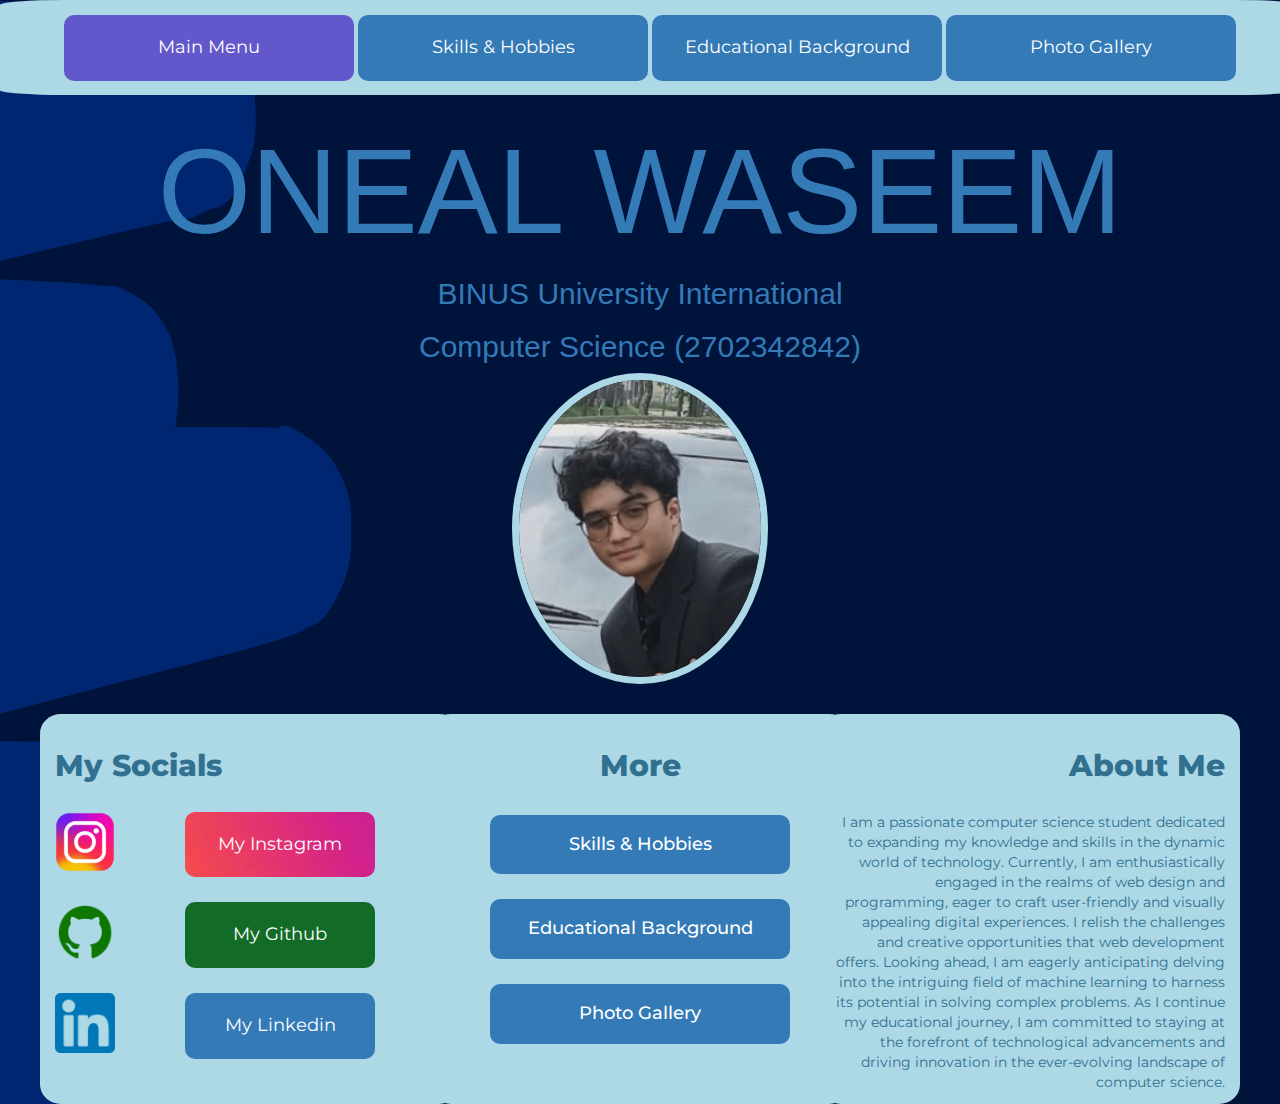
<file: index.html/index.html>
<!DOCTYPE html>
<html lang="en">
<head>
    <meta charset="UTF-8">
    <link rel="stylesheet" href="https://maxcdn.bootstrapcdn.com/bootstrap/3.4.1/css/bootstrap.min.css">
    <link rel="stylesheet" href="style.css">
    <meta name="viewport" content="width=device-width, initial-scale=1.0">
    <title>Main Page</title>
</head>
<body>
    <div class="divcenterbar">
        <a href="index1.html">
        <button class="button bg-primary" style="width: 290px;background-color:rgb(98, 88, 204);"><span>Main Menu </span></button>
        </a>
        <a href="index2.html">
        <button class="button bg-primary" style="width: 290px;"><span>Skills & Hobbies </span></button>
        </a>
        <a href="index3.html">
        <button class="button bg-primary" style="width: 290px;"><span>Educational Background </span></button>
        </a>
        <a href="index4.html">
        <button class="button bg-primary" style="width: 290px;"><span>Photo Gallery </span></button>
        </a>
    </div>
        
    <h1 class="text-primary text-center" style="font-size:120px;">ONEAL WASEEM</h1>
    <h2 class="text-primary text-center">BINUS University International</h2>
    <h2 class="text-primary text-center">Computer Science (2702342842)</h2>
    <img class="imgme" src="selfie.jpeg">

    <div class="divleft">
        <h2 class="text-left text-info">My Socials</h2><br>

        <a href="https://www.instagram.com/oneal_cloud/">
        <button class="button" style="background-image: url(instagrambackground.jpg);"><span>My Instagram </span></button>
        </a>
        <img src="instagram.png" class="imglogo"/>

        <a href="https://github.com/ghonilcloud">
        <button class="button" style="background-color: #126b27;"><span>My Github </span></button>
        </a>
        <img src="github.png" class="imglogo"/>

        <a href="https://www.linkedin.com/in/oneal-wassem-63b337192/">
        <button class="button bg-primary"><span>My Linkedin </span></button>
        </a>
        <img src="linkedin.png" class="imglogo"/>
    </div>

    <div class="divright">
        <h2 class="text-right text-info">About Me</h2><br>
        <p class="text-right text-info">I am a passionate computer science student dedicated to expanding my knowledge and skills in the dynamic world of technology. Currently, I am enthusiastically engaged in the realms of web design and programming, eager to craft user-friendly and visually appealing digital experiences. I relish the challenges and creative opportunities that web development offers. Looking ahead, I am eagerly anticipating delving into the intriguing field of machine learning to harness its potential in solving complex problems. As I continue my educational journey, I am committed to staying at the forefront of technological advancements and driving innovation in the ever-evolving landscape of computer science.</p>
    </div>

    <div class="divcenter">
        <h2 class="text-center text-info">More</p><br>
        <a href="index2.html">
        <button class="button bg-primary" style="width: 300px;"><span>Skills & Hobbies </span></button>
        </a>
        <br>
        <a href="index3.html">
        <button class="button bg-primary" style="width: 300px;"><span>Educational Background </span></button>
        </a>
        <br>
        <a href="index4.html">
        <button class="button bg-primary" style="width: 300px;"><span>Photo Gallery </span></button>
        </a>
    </div>

    

    
</body>
</file>
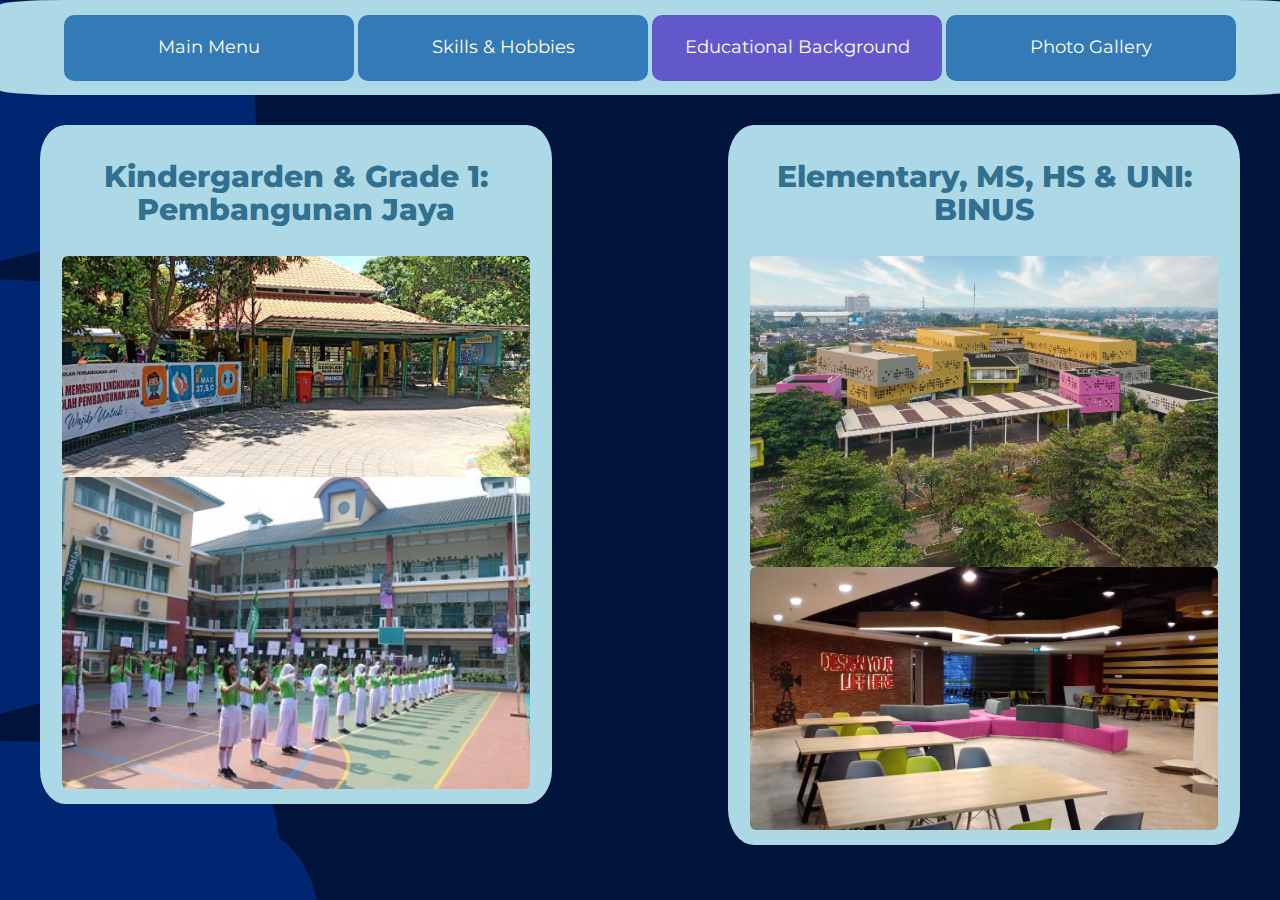
<file: index.html/index3.html>
<!DOCTYPE html>
<html lang="en">
<head>
    <meta charset="UTF-8">
    <link rel="stylesheet" href="https://maxcdn.bootstrapcdn.com/bootstrap/3.4.1/css/bootstrap.min.css">
    <link rel="stylesheet" href="style.css">
    <meta name="viewport" content="width=device-width, initial-scale=1.0">
    <title>Educational Background</title>
</head>
<body>
    <div class="divcenterbar">
        <a href="index.html">
        <button class="button bg-primary" style="width: 290px;"><span>Main Menu </span></button>
        </a>
        <a href="index2.html">
        <button class="button bg-primary" style="width: 290px;"><span>Skills & Hobbies </span></button>
        </a>
        <a href="index3.html">
        <button class="button bg-primary" style="width: 290px;background-color:rgb(98, 88, 204);"><span>Educational Background </span></button>
        </a>
        <a href="index4.html">
        <button class="button bg-primary" style="width: 290px;"><span>Photo Gallery </span></button>
        </a>
        </div>

    <div class="divlefthalf">
        <h2 class="text-center text-info">Kindergarden & Grade 1: Pembangunan Jaya</h2><br>
        <img src="kindergarden.jpg" class="img-rounded" style="width:97%; margin-left:7px">
        <img src="grade1.jpg" class="img-rounded" style="width:97%; margin-left:7px">
    </div>

    <div class="divrighthalf">
        <h2 class="text-center text-info">Elementary, MS, HS & UNI: BINUS</h2><br>
        <img src="serpong.jpg" class="img-rounded" style="width:97%; margin-left:7px">
        <img src="fx.jpg" class="img-rounded" style="width:97%; margin-left:7px">
    </div>
</file>
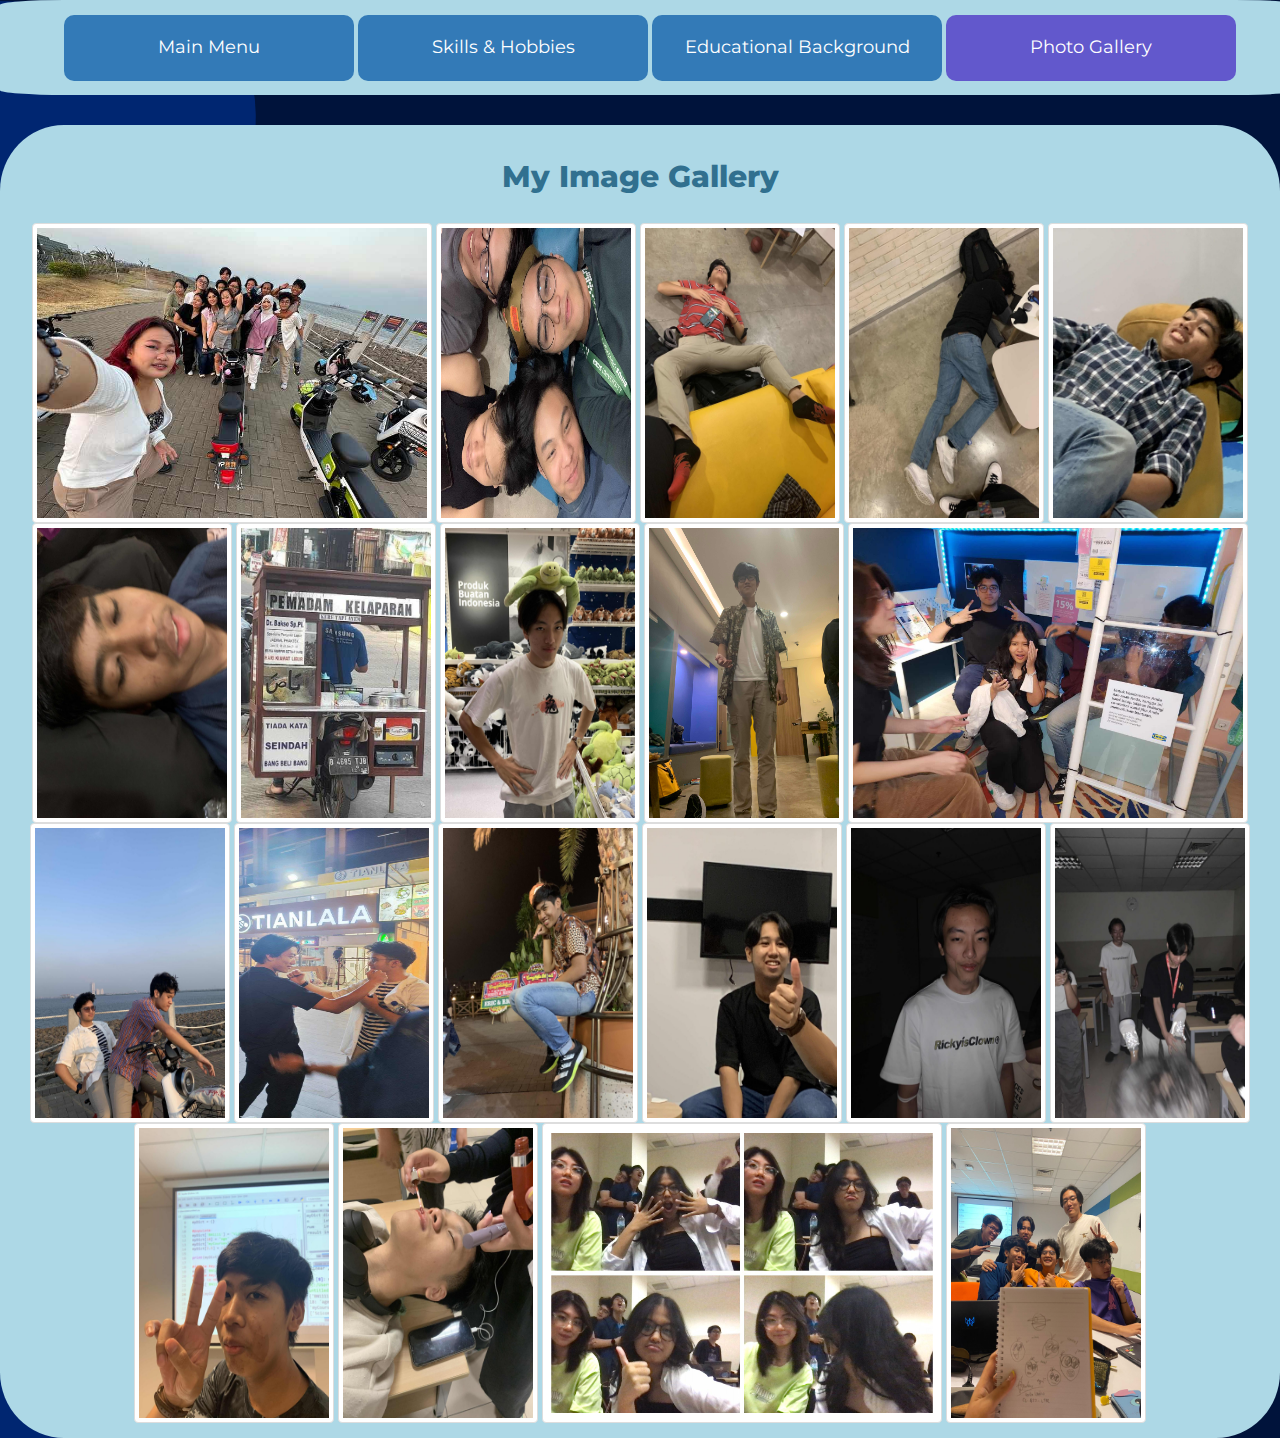
<file: index.html/index4.html>
<!DOCTYPE html>
<html lang="en">
<head>
    <meta charset="UTF-8">
    <link rel="stylesheet" href="https://maxcdn.bootstrapcdn.com/bootstrap/3.4.1/css/bootstrap.min.css">
    <link rel="stylesheet" href="style.css">
    <meta name="viewport" content="width=device-width, initial-scale=1.0">
    <title>Photo Gallery</title>
</head>
<body>
    <div class="divcenterbar">
        <a href="index.html">
        <button class="button bg-primary" style="width: 290px;"><span>Main Menu </span></button>
        </a>
        <a href="index2.html">
        <button class="button bg-primary" style="width: 290px;"><span>Skills & Hobbies </span></button>
        </a>
        <a href="index3.html">
        <button class="button bg-primary" style="width: 290px;"><span>Educational Background </span></button>
        </a>
        <a href="index4.html">
        <button class="button bg-primary" style="width: 290px;background-color:rgb(98, 88, 204);"><span>Photo Gallery </span></button>
        </a>
        </div>

        <div class="divgallery">
            <h2 class="text-center text-info">My Image Gallery</h2><br>
            <img src="21.jpg" alt="21" class="img-thumbnail" style="width:400px;height:300px;">
            <img src="2.jpg" alt="2" class="img-thumbnail" style="width:200px;height:300px;">
            <img src="3.jpg" alt="3" class="img-thumbnail" style="width:200px;height:300px;">
            <img src="4.jpg" alt="4" class="img-thumbnail" style="width:200px;height:300px;">
            <img src="5.jpg" alt="5" class="img-thumbnail" style="width:200px;height:300px;">
            <img src="6.jpg" alt="6" class="img-thumbnail" style="width:200px;height:300px;">
            <img src="7.jpg" alt="7" class="img-thumbnail" style="width:200px;height:300px;">
            <img src="8.jpg" alt="8" class="img-thumbnail" style="width:200px;height:300px;">
            <img src="9.jpg" alt="9" class="img-thumbnail" style="width:200px;height:300px;">
            <img src="10.jpg" alt="10" class="img-thumbnail" style="width:400px;height:300px;">
            <img src="11.jpg" alt="11" class="img-thumbnail" style="width:200px;height:300px;">
            <img src="12.jpg" alt="12" class="img-thumbnail" style="width:200px;height:300px;">
            <img src="13.jpg" alt="13" class="img-thumbnail" style="width:200px;height:300px;">
            <img src="14.jpg" alt="14" class="img-thumbnail" style="width:200px;height:300px;">
            <img src="15.jpg" alt="15" class="img-thumbnail" style="width:200px;height:300px;">
            <img src="16.jpg" alt="16" class="img-thumbnail" style="width:200px;height:300px;">
            <img src="17.jpg" alt="17" class="img-thumbnail" style="width:200px;height:300px;">
            <img src="18.jpg" alt="18" class="img-thumbnail" style="width:200px;height:300px;">
            <img src="19.jpg" alt="19"class="img-thumbnail" style="width:400px;height:300px;">
            <img src="20.jpg" alt="20" class="img-thumbnail" style="width:200px;height:300px;">
        </div>
</file>
<file: index.html/style.css>
@font-face {
    font-family: Montserrat;
    src: url(Montserrat-VariableFont_wght.ttf);
}
@font-face {
    font-family: MontserratBold;
    src: url(Montserrat-ExtraBold.ttf);
}
@font-face {
    font-family: MontserratBoldItalic;
    src: url(Montserrat-BoldItalic.ttf);
}

p {
    padding: 0px;
    margin: 0px;
    font-family: Montserrat;
}

body {
    background-image: url('background.jpg');
}

.h1name {
    font-family: MontserratBold;
    text-align: center;
    color: lightblue;
    font-size: 120px;
    margin: 0px;
    margin-top: 40px;
    padding: 0px;
}
.h2line1 {
    font-family: MontserratBold;
    text-align: center;
    color: lightblue;
    font-size: 30px;
    margin: 0px;
    padding: 0px;
}
.h2line2 {
    font-family: MontserratBold;
    text-align: center;
    color: lightblue;
    font-size: 30px;
    margin: 0px;
    margin-bottom: 40px;
    padding: 0px;
}

div {
    padding: 15px;
    text-align: center;
    font-family: MontserratBold;
    border-radius: 5%;
}
.divleft {
    background: lightblue;
    float: left;
    margin-left: 40px;
    width: 420px;
    height: 390px;
}
.divlefthalf {
    background: lightblue;
    float: left;
    margin-left: 40px;
    text-align: left;
    width: 40%;
    height: auto;
}
.divcenter {
    background: lightblue;
    display: block;
    margin-left: auto;
    margin-right: auto;
    width: 420px;
    height: 390px;
}
.divgallery {
    background: lightblue;
    float: left;
    width: auto;
    height: auto;
}
.divcenterbar {
    background: lightblue;
    display: block;
    margin-left: auto;
    margin-right: auto;
    margin-bottom: 30px;
    width: 1300px;
    height: 95px;
}
.divright {
    background: lightblue;
    float: right;
    margin-right: 40px;
    width: 420px;
    height: 390px;
}
.divrighthalf {
    background: lightblue;
    float: right;
    margin-right: 40px;
    text-align: left;
    width: 40%;
    height: auto
}

.imglogo {
    height:60px;
    width:60px;
    float: left;
    padding-right: 0px;
}
.imgme {
    border-radius: 90%;
    display: block;
    margin-left: auto;
    margin-right: auto;
    margin-bottom: 30px;
    width: 20%;
    border: 7px solid lightblue
}

.button {
    border-radius: 10px;
    border: none;
    color: #FFFFFF;
    text-align: center;
    font-size: 18px;
    font-family: Montserrat;
    padding: 20px;
    width: 190px;
    transition: all 0.5s;
    cursor: pointer;
    margin-bottom: 25px;
  }
  
  .button span {
    cursor: pointer;
    display: inline-block;
    position: relative;
    transition: 0.5s;
  }
  
  .button span:after {
    content: '\00bb';
    position: absolute;
    opacity: 0;
    top: 0;
    right: -20px;
    transition: 0.5s;
  }
  
  .button:hover span {
    padding-right: 25px;
  }
  
  .button:hover span:after {
    opacity: 1;
    right: 0;
  }

  #panel, #flip {
    padding: 5px;
    text-align: left;
    border: solid 1px #c3c3c3;
    color: white;
    cursor: pointer;
  }
  
  #panel {
    padding: 20px;
    display: none;
  }
  
  #panel2, #flip2 {
    padding: 5px;
    text-align: left;
    border: solid 1px #c3c3c3;
    color: white;
    cursor: pointer;
  }
  
  #panel2 {
    padding: 20px;
    display: none;
  }
  
  #panel3, #flip3 {
    padding: 5px;
    text-align: left;
    border: solid 1px #c3c3c3;
    color: white;
    cursor: pointer;
  }
  
  #panel3 {
    padding: 20px;
    display: none;
  }
  
  #panel4, #flip4 {
    padding: 5px;
    text-align: left;
    border: solid 1px #c3c3c3;
    color: white;
    cursor: pointer;
  }
  
  #panel4 {
    padding: 20px;
    display: none;
  }

  #panel5, #flip5 {
    padding: 5px;
    text-align: left;
    border: solid 1px #c3c3c3;
    color: white;
    cursor: pointer;
  }
  
  #panel5 {
    padding: 20px;
    display: none;
  }

  #panel6, #flip6 {
    padding: 5px;
    text-align: left;
    border: solid 1px #c3c3c3;
    color: white;
    cursor: pointer;
  }
  
  #panel6 {
    padding: 20px;
    display: none;
  }

  #panel7, #flip7 {
    padding: 5px;
    text-align: left;
    border: solid 1px #c3c3c3;
    color: white;
    cursor: pointer;
  }
  
  #panel7 {
    padding: 20px;
    display: none;
  }

  #panel8, #flip8 {
    padding: 5px;
    text-align: left;
    border: solid 1px #c3c3c3;
    color: white;
    cursor: pointer;
  }
  
  #panel8 {
    padding: 20px;
    display: none;
  }
</file>
